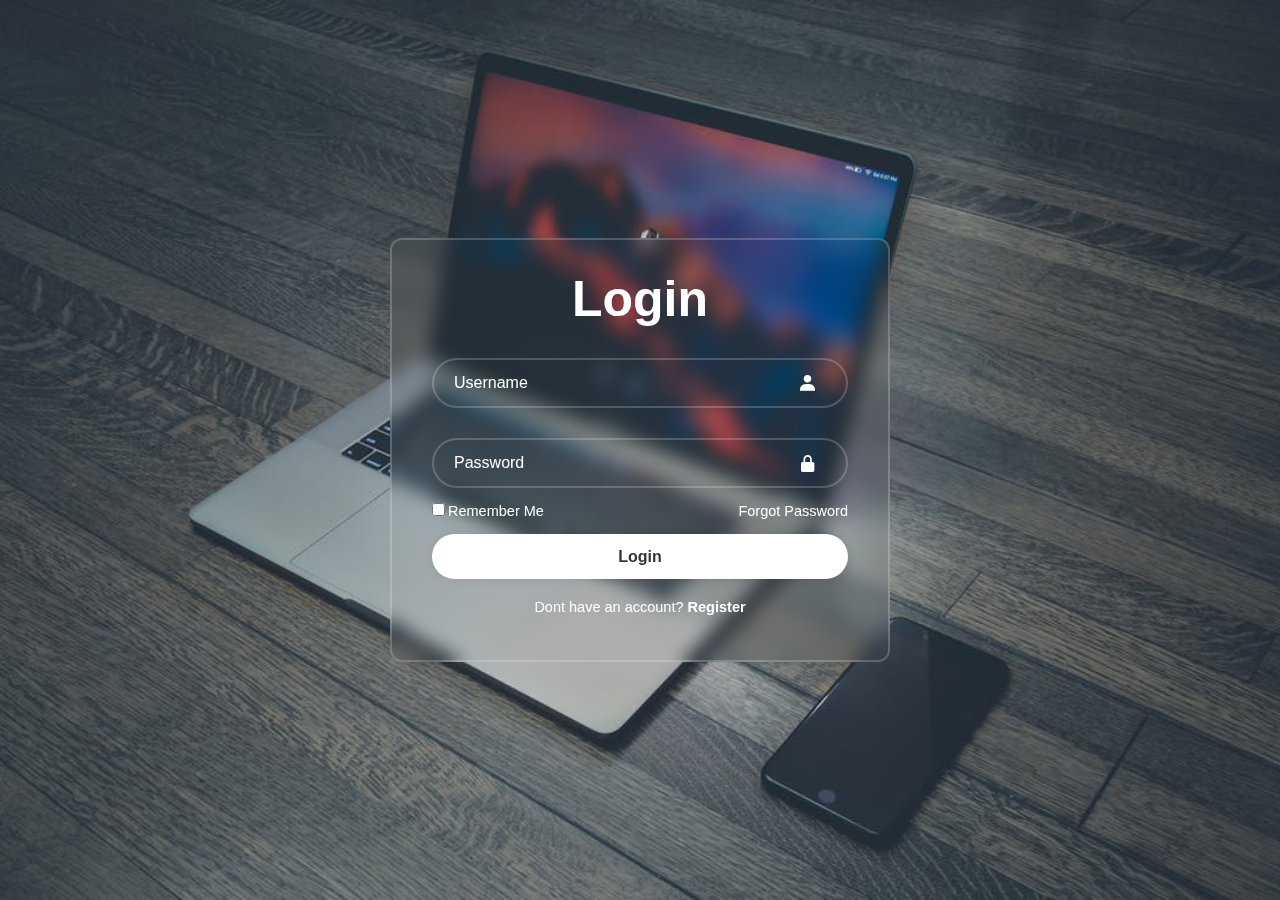
<file: index.html>
<!DOCTYPE html>
<html lang="en">
<head>
  <meta charset="UTF-8">
  <meta name="viewport" content="width=device-width, initial-scale=1.0">
  <title>Login Form | Dan Aleko</title>
  <link rel="stylesheet" href="styles.css">
  <link href='https://unpkg.com/boxicons@2.1.4/css/boxicons.min.css' rel='stylesheet'>
  <style>
    body {
        font-family: Arial, sans-serif;
        margin: 0;
        padding: 20px;
    }
    .message {
        color: green;
        margin-top: 20px;
    }
</style>

</head>
<body>
  <div class="wrapper">
    <form action="">
      <h1>Login</h1>
      <div class="input-box">
        <input type="text" placeholder="Username" required>
        <i class='bx bxs-user'></i>
      </div>
      <div class="input-box">
        <input type="password" placeholder="Password" required>
        <i class='bx bxs-lock-alt' ></i>
      </div>
      <div class="remember-forgot">
        <label><input type="checkbox">Remember Me</label>
        <a href="#">Forgot Password</a>
      </div>
      <button type="submit" class="btn">Login</button>
      <div class="register-link">
        <p>Dont have an account? <a href="#">Register</a></p>
      </div>
    </form>
  </div>
  <div class="message" id="successMessage" style="display:none;">
    Successfully logged in!
</div>

  <script>
    document.getElementById('loginForm').addEventListener('submit', function(event) {
        event.preventDefault(); // Prevent the form from submitting

        // You can add authentication logic here
        // For this example, we'll assume login is always successful

        document.getElementById('successMessage').style.display = 'block'; // Show success message
        document.getElementById('loginForm').reset(); // Reset the form
    });
</script>

</body>
</html>
</file>
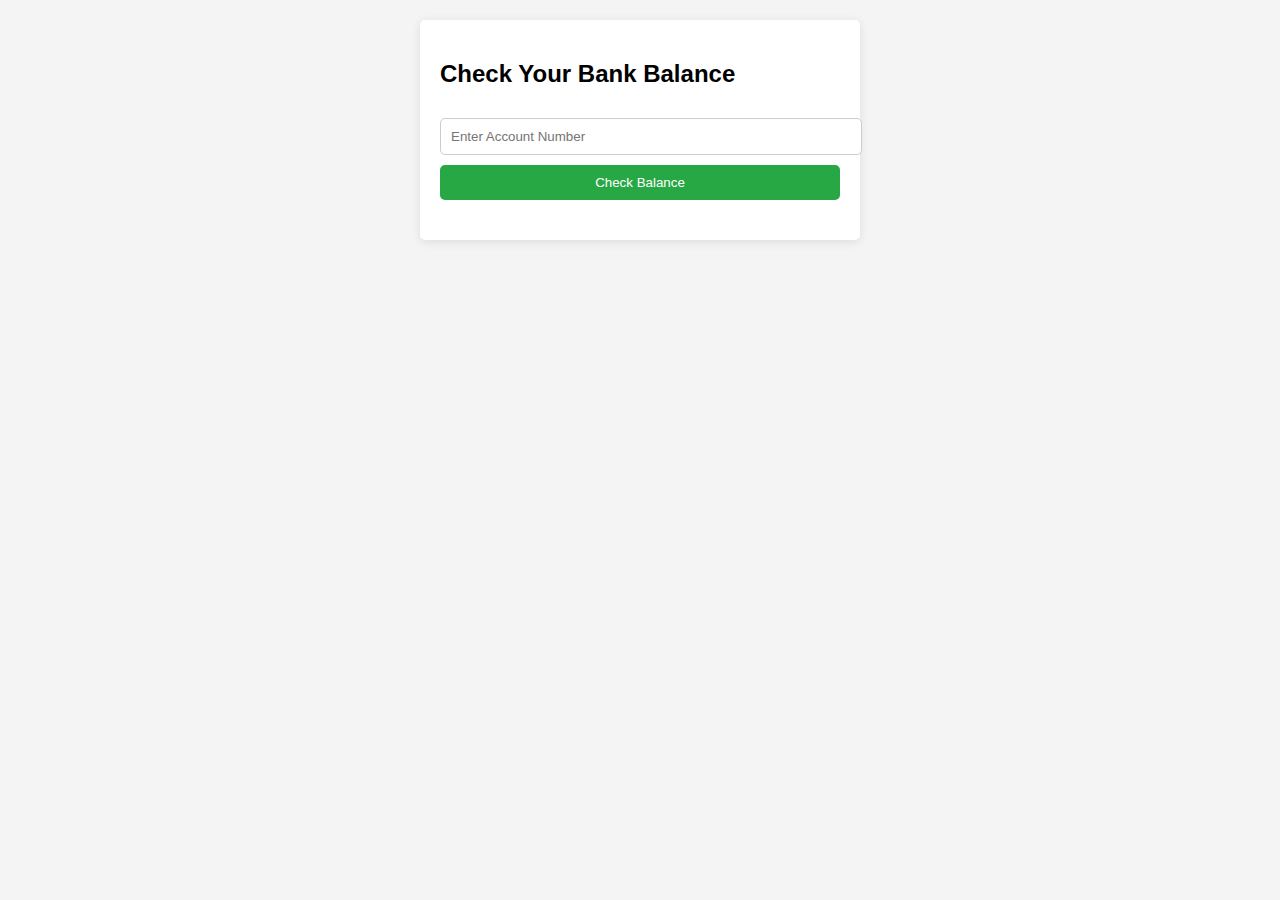
<file: balace.html>
<!DOCTYPE html>
<html lang="en">
<head>
    <meta charset="UTF-8">
    <meta name="viewport" content="width=device-width, initial-scale=1.0">
    <title>Bank Balance Checker</title>
    <style>
        body {
            font-family: Arial, sans-serif;
            background-color: #f4f4f4;
            margin: 0;
            padding: 20px;
        }
        .container {
            max-width: 400px;
            margin: auto;
            background: white;
            padding: 20px;
            border-radius: 5px;
            box-shadow: 0 2px 10px rgba(0, 0, 0, 0.1);
        }
        input[type="text"], input[type="number"] {
            width: 100%;
            padding: 10px;
            margin: 10px 0;
            border: 1px solid #ccc;
            border-radius: 5px;
        }
        button {
            width: 100%;
            padding: 10px;
            background-color: #28a745;
            color: white;
            border: none;
            border-radius: 5px;
            cursor: pointer;
        }
        button:hover {
            background-color: #218838;
        }
        .balance {
            margin-top: 20px;
            font-size: 1.5em;
        }
    </style>
</head>
<body>

<div class="container">
    <h2>Check Your Bank Balance</h2>
    <input type="text" id="accountNumber" placeholder="Enter Account Number" />
    <button onclick="checkBalance()">Check Balance</button>
    <div class="balance" id="balanceDisplay"></div>
</div>

<script>
    function checkBalance() {
        const accountNumber = document.getElementById('accountNumber').value;
        let balance;

        // Simulated balance check
        if (accountNumber === "123456") {
            balance = "$5,000";
        } else if (accountNumber === "654321") {
            balance = "$10,000";
        } else {
            balance = "Account not found.";
        }

        document.getElementById('balanceDisplay').innerText = "Your balance is: " + balance;
    }
</script>

</body>
</html>
</file>
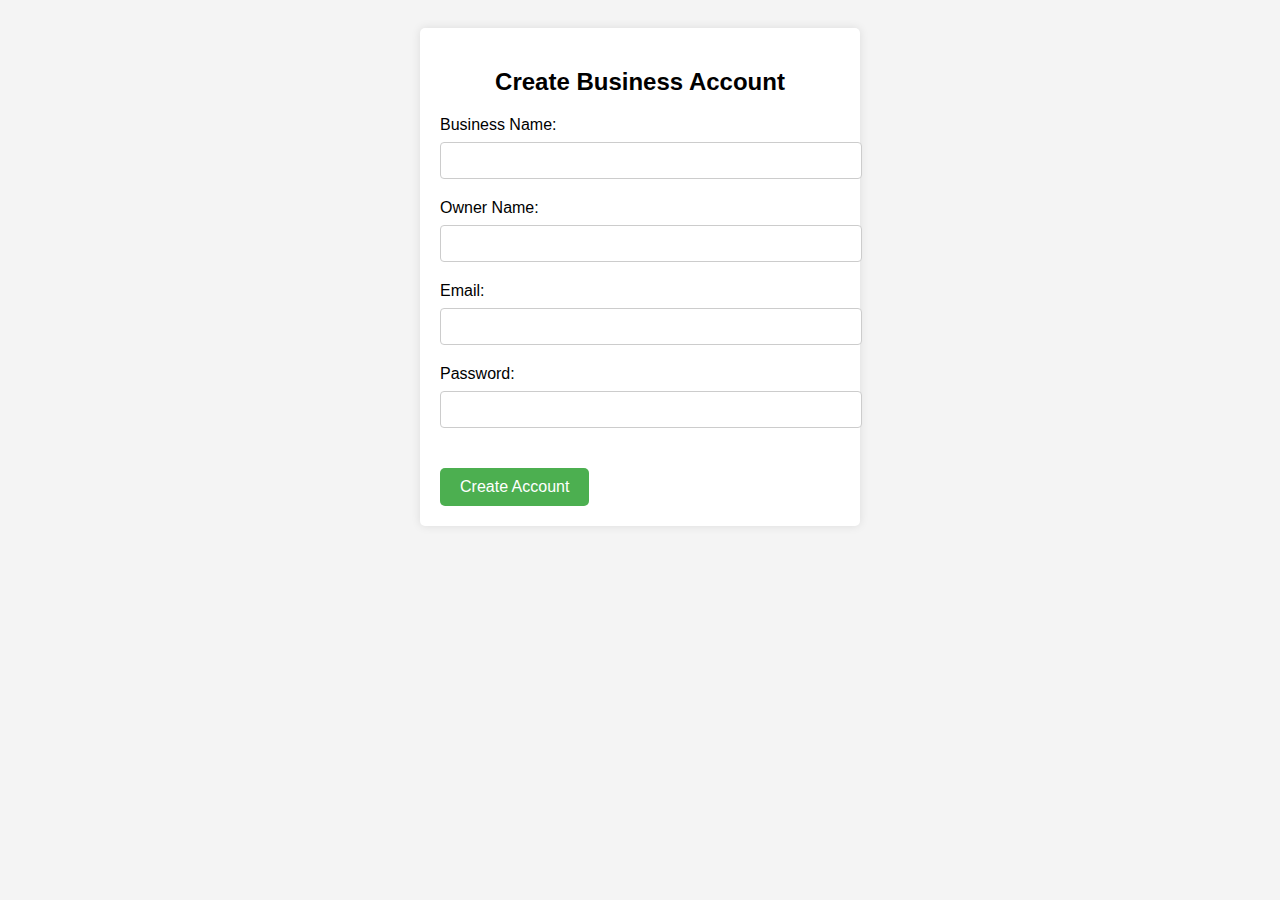
<file: buss.html>
<!DOCTYPE html>
<html lang="en">
<head>
    <meta charset="UTF-8">
    <meta name="viewport" content="width=device-width, initial-scale=1.0">
    <title>Business Account Creation</title>
    <style>
        body {
            font-family: Arial, sans-serif;
            background-color: #f4f4f4;
            padding: 20px;
        }
        .container {
            max-width: 400px;
            margin: auto;
            background: white;
            padding: 20px;
            border-radius: 5px;
            box-shadow: 0 0 10px rgba(0,0,0,0.1);
        }
        h2 {
            text-align: center;
        }
        label {
            display: block;
            margin-bottom: 8px;
        }
        input[type="text"],
        input[type="email"],
        input[type="password"] {
            width: 100%;
            padding: 10px;
            margin-bottom: 20px;
            border: 1px solid #ccc;
            border-radius: 4px;
        }
        input[type="submit"] {
            background-color: #5cb85c;
            color: white;
            padding: 10px;
            border: none;
            border-radius: 4px;
            cursor: pointer;
            width: 100%;
        }
        input[type="submit"]:hover {
            background-color: #4cae4c;
        }
        .button {
            display: inline-block;
            padding: 10px 20px;
            background-color: #4CAF50;
            color: white;
            text-decoration: none;
            border-radius: 5px;
            margin-top: 20px;
        }
        .button:hover {
            background-color: #45a049;
        }
    </style>
</head>
<body>

<div class="container">
    <h2>Create Business Account</h2>
    <form action="/submit" method="POST">
        <label for="business-name">Business Name:</label>
        <input type="text" id="business-name" name="business-name" required>

        <label for="owner-name">Owner Name:</label>
        <input type="text" id="owner-name" name="owner-name" required>

        <label for="email">Email:</label>
        <input type="email" id="email" name="email" required>

        <label for="password">Password:</label>
        <input type="password" id="password" name="password" required>

        <a href="buss1.html" class="button">Create Account</a>

    </form>
</div>

</body>
</html>
</file>
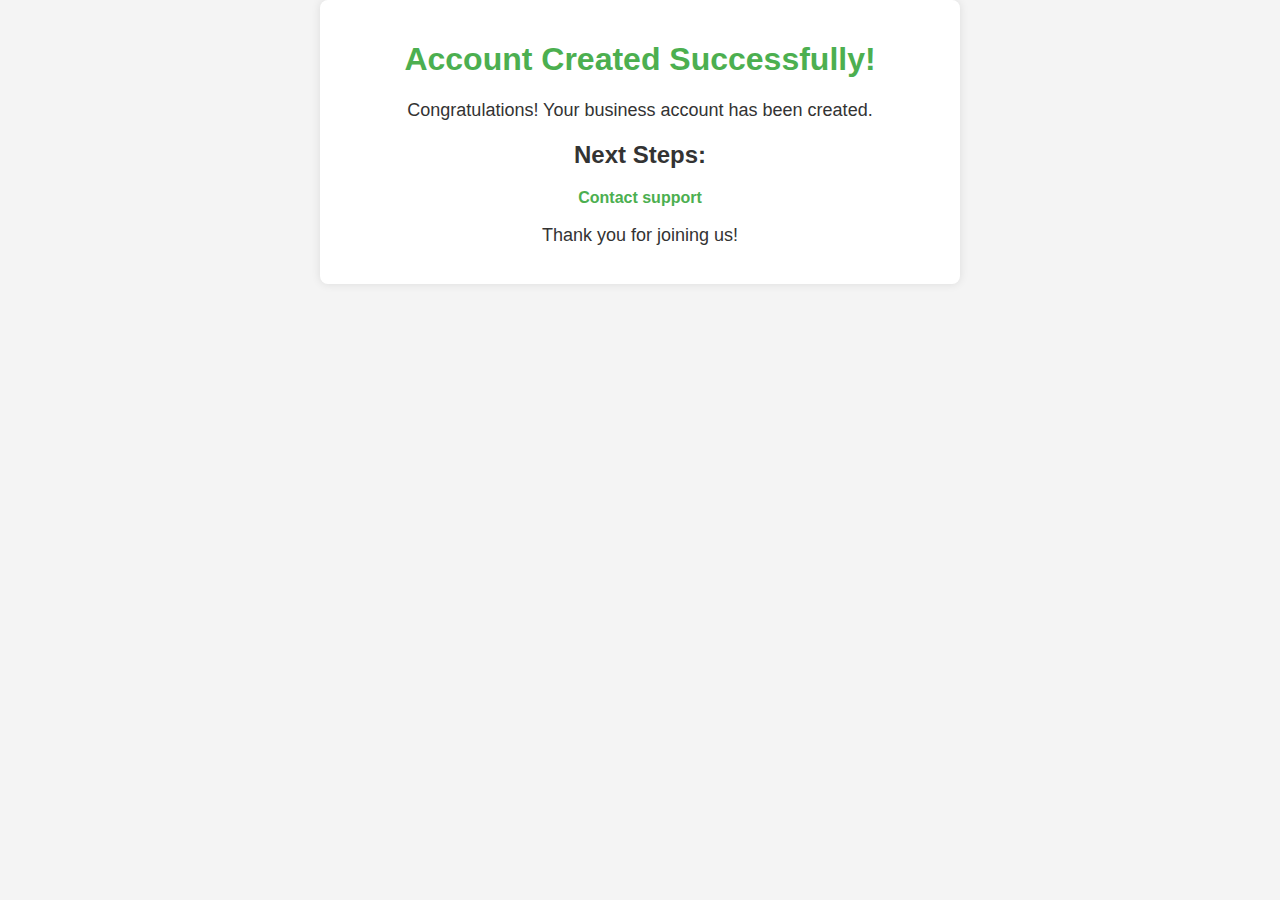
<file: buss1.html>
<!DOCTYPE html>
<html lang="en">
<head>
    <meta charset="UTF-8">
    <meta name="viewport" content="width=device-width, initial-scale=1.0">
    <title>Account Created</title>
    <style>
        body {
            font-family: Arial, sans-serif;
            background-color: #f4f4f4;
            color: #333;
            margin: 0;
            padding: 0;
        }
        .container {
            max-width: 600px;
            margin: auto;
            padding: 20px;
            background: white;
            border-radius: 8px;
            box-shadow: 0 0 10px rgba(0, 0, 0, 0.1);
            text-align: center;
        }
        h1 {
            color: #4CAF50;
        }
        p {
            font-size: 18px;
        }
        a {
            text-decoration: none;
            color: #4CAF50;
            font-weight: bold;
        }
        .next-steps {
            margin-top: 20px;
        }
    </style>
</head>
<body>

<div class="container">
    <h1>Account Created Successfully!</h1>
    <p>Congratulations! Your business account has been created.</p>
    
    <div class="next-steps">
        <h2>Next Steps:</h2>
        <a href="home1.html">Contact support</a>
    </div>
    
    <p>Thank you for joining us!</p>
</div>

</body>
</html>
</file>
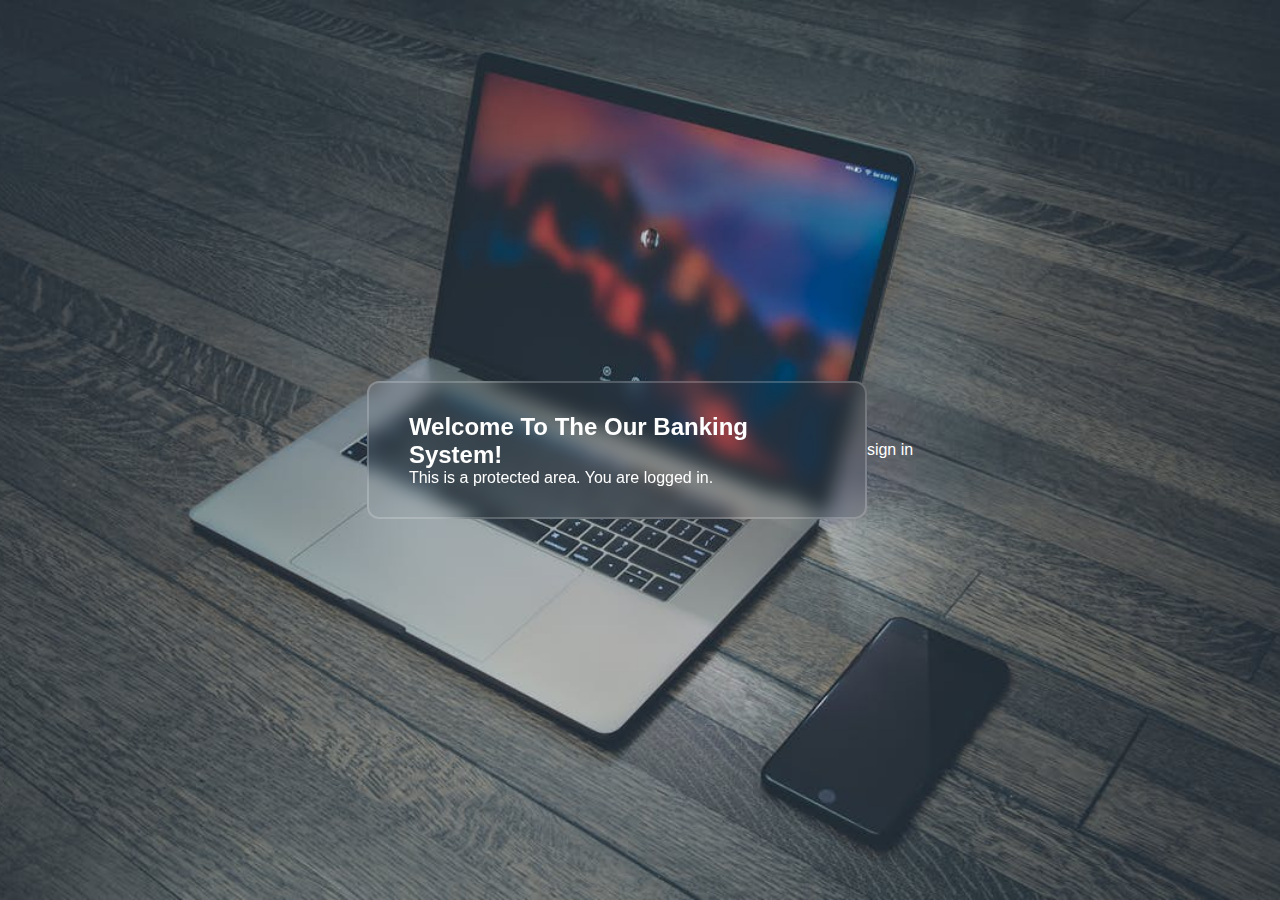
<file: home.html>
<!DOCTYPE html>
<html lang="en">
<head>
    <meta charset="UTF-8">
    <meta name="viewport" content="width=device-width, initial-scale=1.0">
    <title>Home Page</title>
    <link rel="stylesheet" href="styles.css">
    <link href='https://unpkg.com/boxicons@2.1.4/css/boxicons.min.css' rel='stylesheet'>

</head>
<body>
     <div class="wrapper">
        <h2>Welcome To The Our Banking System!</h2>
        <p>This is a protected area. You are logged in.</p>
        </div>
        <div class="remember-forgot">

        <a href="index.html">sign in</a>
    </div>
</body>
</html>
</file>
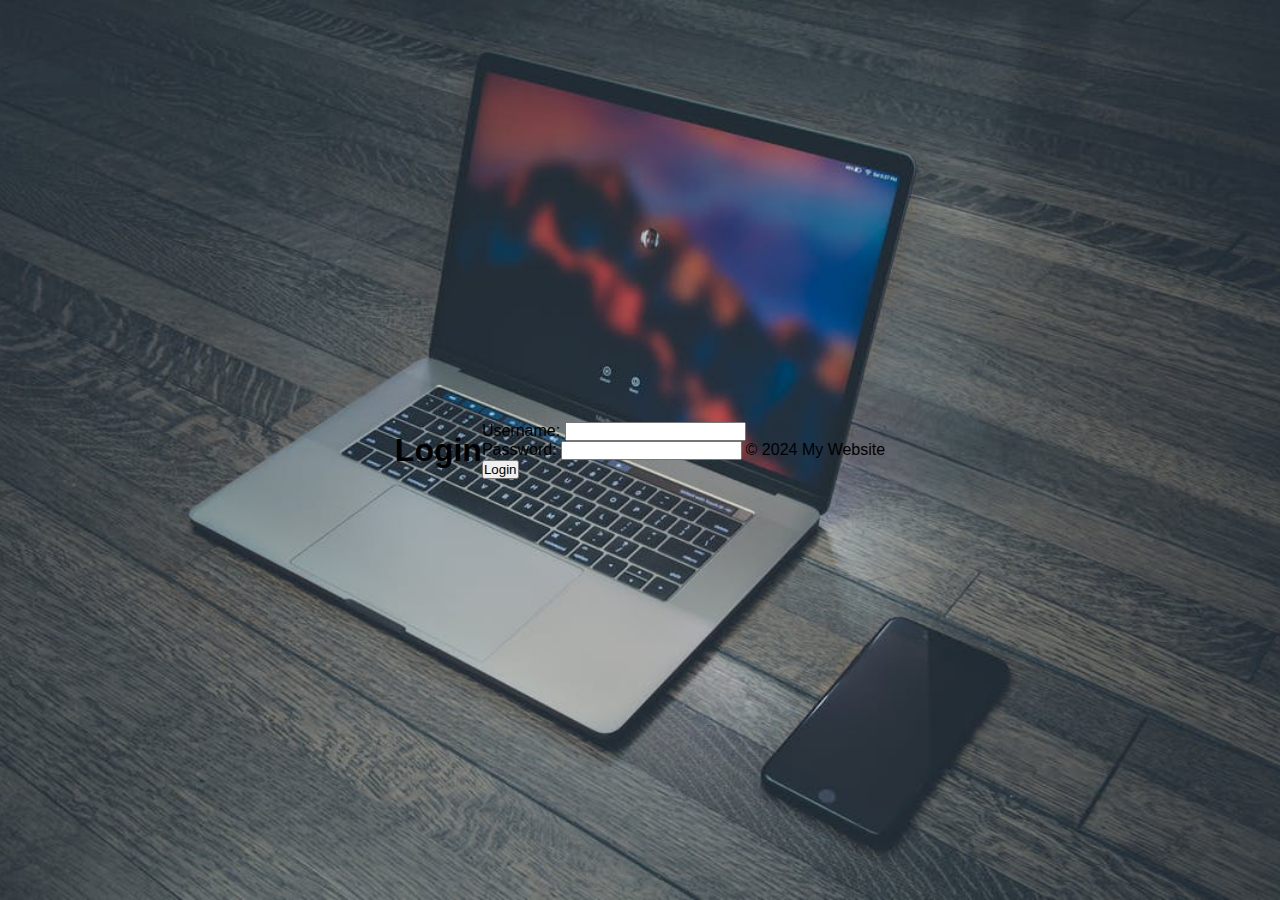
<file: login.html>
<!DOCTYPE html>
<html lang="en">
<head>
    <meta charset="UTF-8">
    <meta name="viewport" content="width=device-width, initial-scale=1.0">
    <title>Login Page</title>
    <link rel="stylesheet" href="styles.css">
</head>
<body>
    <header>
        <h1>Login</h1>
    </header>
    <main>
        <form id="loginForm">
            <div>
                <label for="username">Username:</label>
                <input type="text" id="username" required>
            </div>
            <div>
                <label for="password">Password:</label>
                <input type="password" id="password" required>
            </div>
            <button type="submit">Login</button>
        </form>
        <div id="message"></div>
    </main>
    <footer>
        <p>&copy; 2024 My Website</p>
    </footer>
    <script src="script.js"></script>
</body>
</html>
</file>
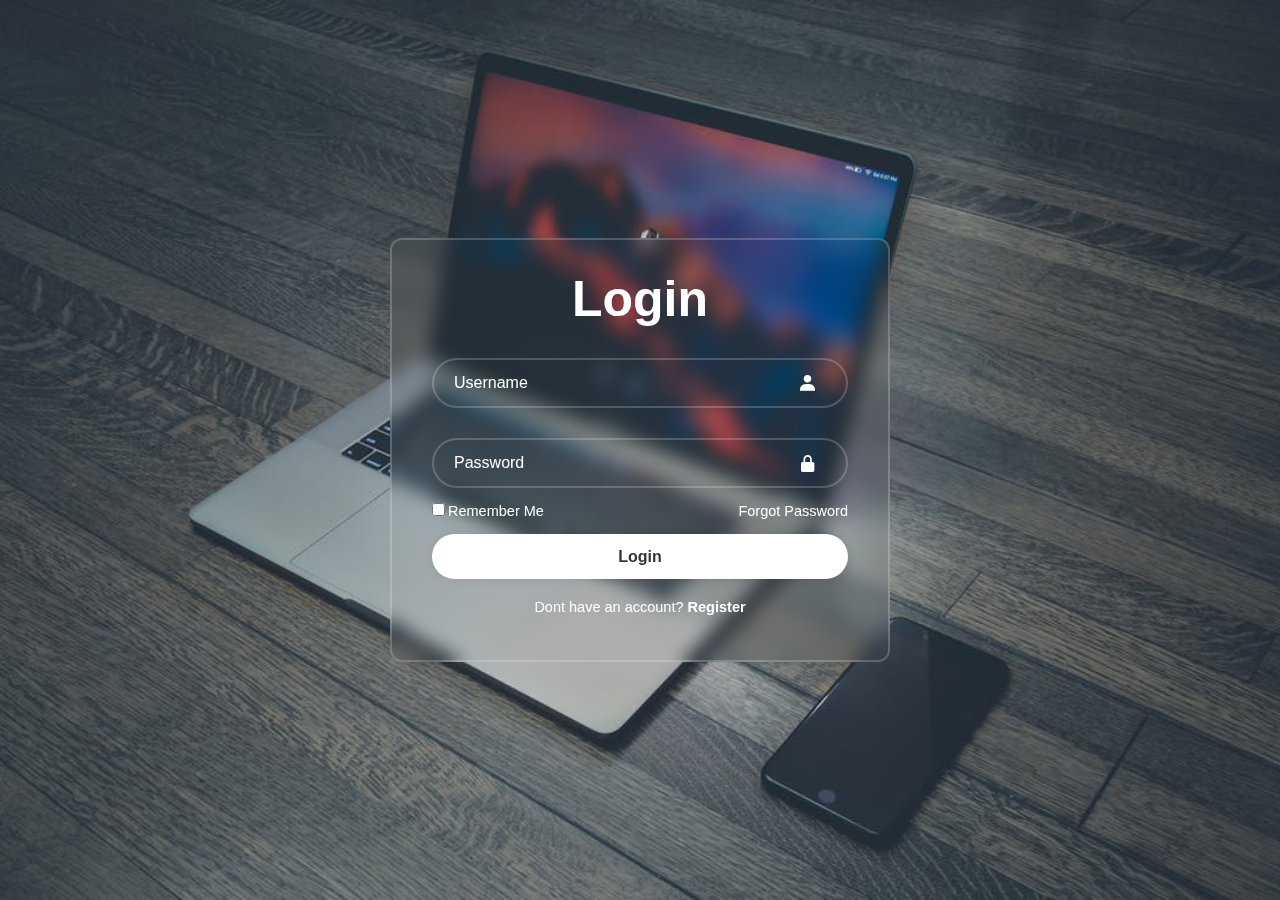
<file: login1.html>
<!DOCTYPE html>
<html lang="en">
<head>
    <meta charset="UTF-8">
    <meta name="viewport" content="width=device-width, initial-scale=1.0">
    <title>Login Page</title>
    <link rel="stylesheet" href="styles.css">
    <link href='https://unpkg.com/boxicons@2.1.4/css/boxicons.min.css' rel='stylesheet'>
  
    <style>
        body {
            font-family: Arial, sans-serif;
            margin: 0;
            padding: 20px;
        }
        .message {
            font-size: 40px;
            text-align: center;
            position: absolute;
            bottom: 20px;
            color: white;
            margin-bottom: 40px;
        }
    </style>
</head>
<body>
  <div class="wrapper">
    <form id="loginForm">
      <h1>Login</h1>
      <div class="input-box">
        <input type="text" placeholder="Username" required>
        <i class='bx bxs-user'></i>
      </div>
      <div class="input-box">
        <input type="password" placeholder="Password" required>
        <i class='bx bxs-lock-alt' ></i>
      </div>
      <div class="remember-forgot">
        <label><input type="checkbox">Remember Me</label>
        <a href="#">Forgot Password</a>
      </div>
      <button type="submit" class="btn">Login</button>
      <div class="register-link">
        <p>Dont have an account? <a href="#">Register</a></p>
      </div>
    </form>
  </div>

    <div class="message" id="successMessage" style="display:none;">
        Successfully logged in!
    </div>

    <script>
        document.getElementById('loginForm').addEventListener('submit', function(event) {
            event.preventDefault(); // Prevent the form from submitting

            // You can add authentication logic here
            // For this example, we'll assume login is always successful

            document.getElementById('successMessage').style.display = 'block'; // Show success message
            document.getElementById('loginForm').reset(); // Reset the form
        });
    </script>

</body>
</html>
</file>
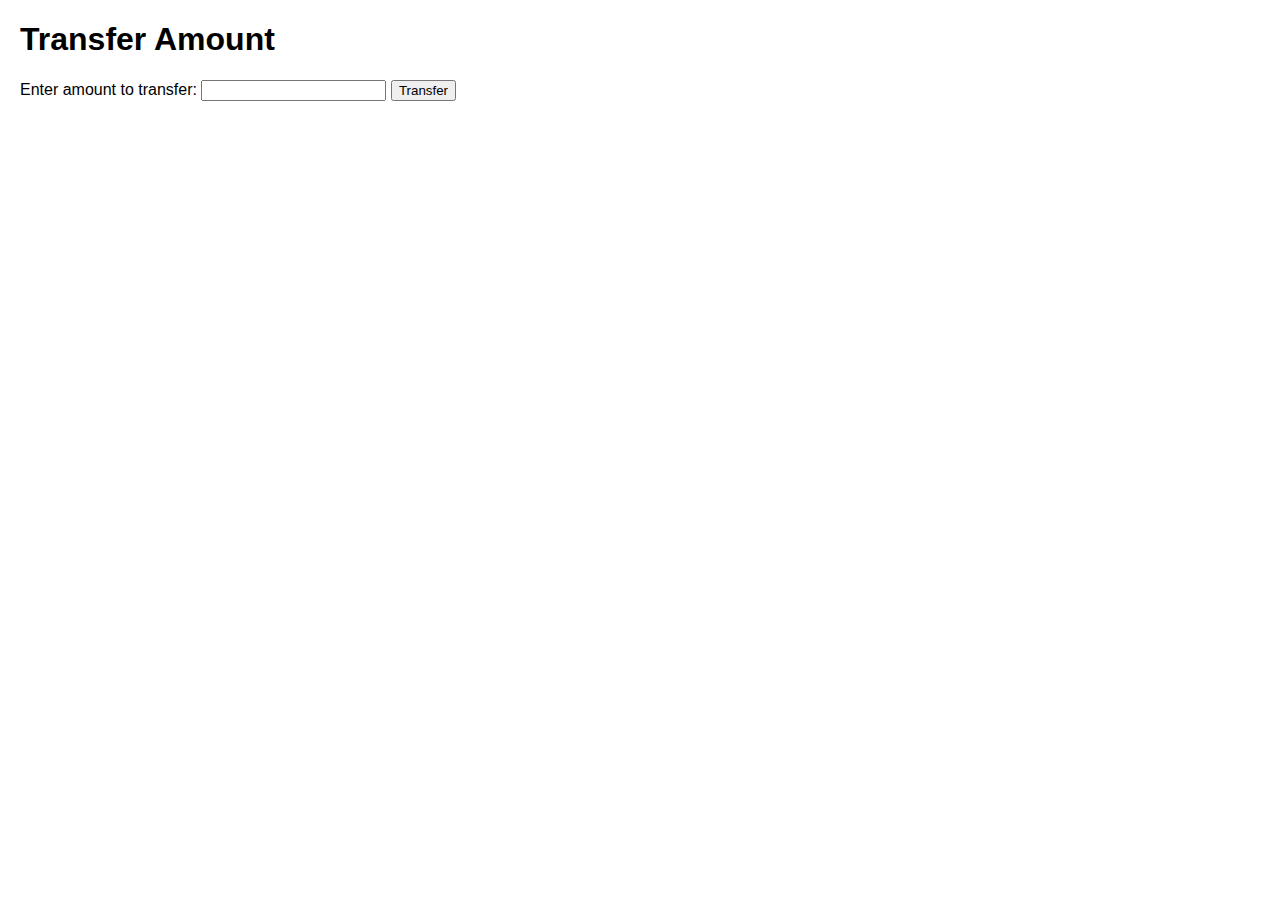
<file: moneytran.html>
<!DOCTYPE html>
<html lang="en">
<head>
    <meta charset="UTF-8">
    <meta name="viewport" content="width=device-width, initial-scale=1.0">
    <title>Transfer Amount</title>
    <style>
        body {
            font-family: Arial, sans-serif;
            margin: 20px;
        }
        .hidden {
            display: none;
        }
        .message {
            margin-top: 20px;
            color: green;
        }
    </style>
</head>
<body>

    <h1>Transfer Amount</h1>
    <label for="amount">Enter amount to transfer:</label>
    <input type="number" id="amount" min="1" required>
    <button id="transferButton">Transfer</button>

    <div id="confirmationMessage" class="hidden message">
        Transfer successful! Amount transferred: <span id="transferredAmount"></span>
    </div>

    <script>
        document.getElementById('transferButton').addEventListener('click', function() {
            const amountInput = document.getElementById('amount');
            const amount = amountInput.value;

            if (amount && amount > 0) {
                // Simulate a transfer action (could be an API call in real scenarios)
                setTimeout(() => {
                    document.getElementById('transferredAmount').textContent = amount;
                    document.getElementById('confirmationMessage').classList.remove('hidden');
                    amountInput.value = ''; // Clear the input field
                }, 1000); // Simulate delay for the transfer
            } else {
                alert("Please enter a valid amount.");
            }
        });
    </script>

</body>
</html>
</file>
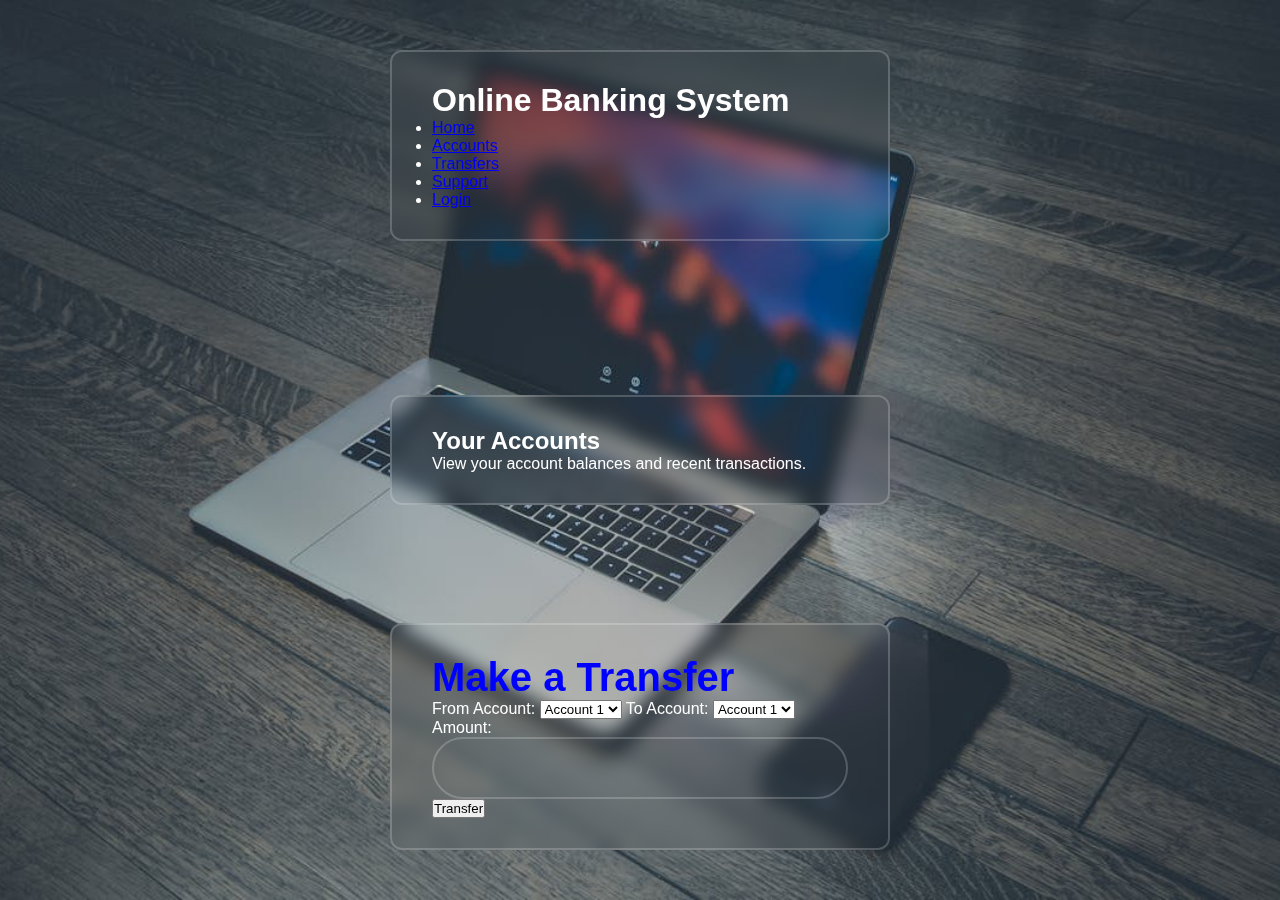
<file: online.html>
<!DOCTYPE html>
<html lang="en">
<head>
    <meta charset="UTF-8">
    <meta name="viewport" content="width=device-width, initial-scale=1.0">
    <title>Online Banking</title>
    <link rel="stylesheet" href="styles.css">
</head>
<body>
    <div class="wrapper1">

    <header>
        <h1>Online Banking System</h1>
        <nav>
            <ul>
                <li><a href="#home">Home</a></li>
                <li><a href="#accounts">Accounts</a></li>
                <li><a href="#transfers">Transfers</a></li>
                <li><a href="#support">Support</a></li>
                <li><a href="#login">Login</a></li>
            </ul>
        </nav>
    </header>
    </div>

    <main>
        <div class="wrapper">
        <section id="accounts">
            <h2>Your Accounts</h2>
            <p>View your account balances and recent transactions.</p>
            <!-- Account details would go here -->
        </section>
        </div>
        <div class="wrapper2">
        <section id="transfers">
            <h2>Make a Transfer</h2>
            <form action="transfer.php" method="post">

                <label for="fromAccount">From Account:</label>
                <select id="fromAccount" name="fromAccount">
                    <option value="account1">Account 1</option>
                    <option value="account2">Account 2</option>
                </select>

                <label for="toAccount">To Account:</label>
                <select id="toAccount" name="toAccount">
                    <option value="account1">Account 1</option>
                    <option value="account2">Account 2</option>
                </select>

                <label for="amount">Amount:</label>
                <div class="input-box">
                <input type="number" id="amount" name="amount" required>
                </div>


                <button type="submit">Transfer</button>
            </form>
        </section>
        </section>
    </main>
</div>
</body>
</html>
</file>
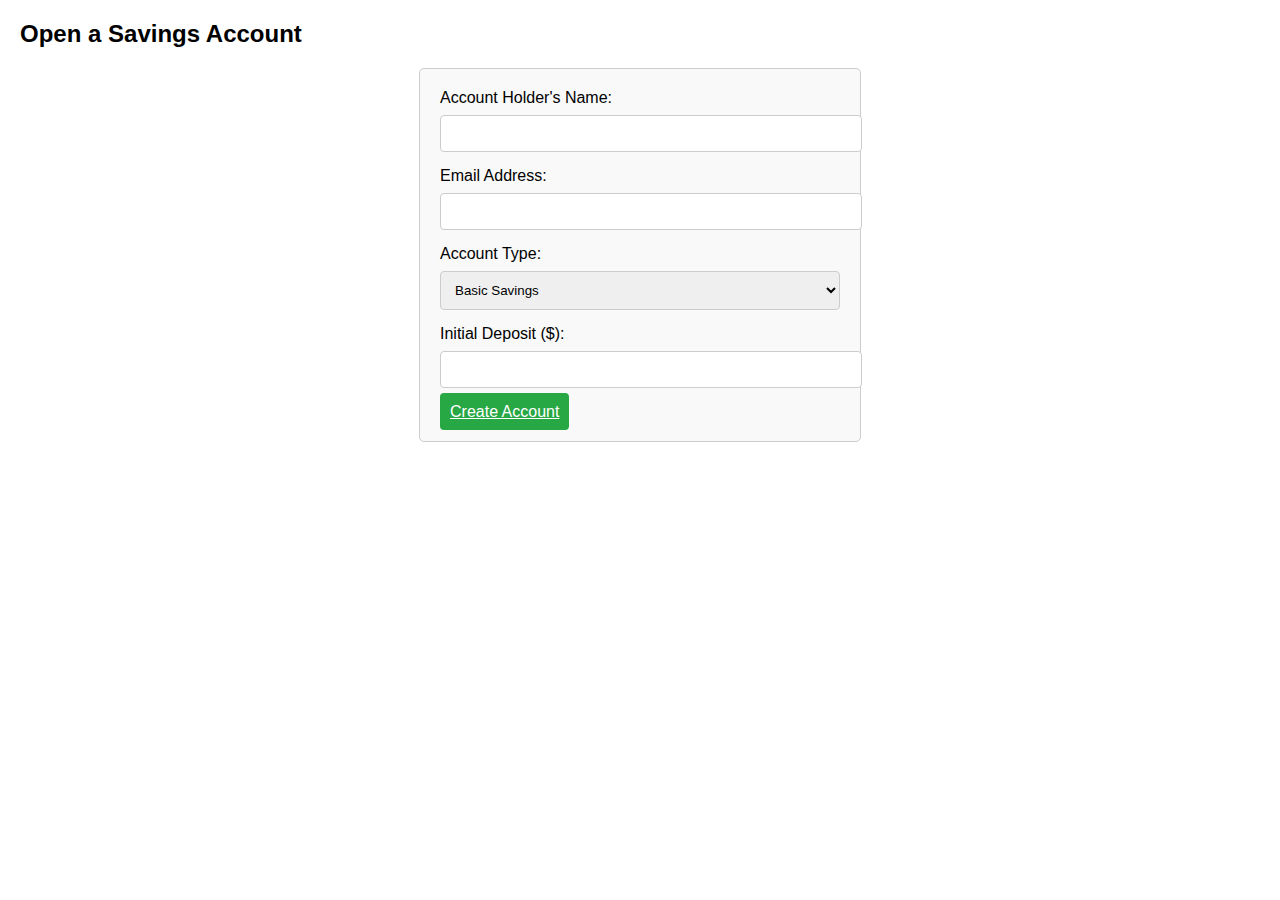
<file: saving.html>
<!DOCTYPE html>
<html lang="en">
<head>
    <meta charset="UTF-8">
    <meta name="viewport" content="width=device-width, initial-scale=1.0">
    <title>Open Savings Account</title>
    <style>
        body {
            font-family: Arial, sans-serif;
            margin: 20px;
        }
        form {
            max-width: 400px;
            margin: auto;
            padding: 20px;
            border: 1px solid #ccc;
            border-radius: 5px;
            background-color: #f9f9f9;
        }
        label {
            display: block;
            margin-bottom: 8px;
        }
        input, select {
            width: 100%;
            padding: 10px;
            margin-bottom: 15px;
            border: 1px solid #ccc;
            border-radius: 4px;
        }
        .button {
            padding: 10px;
            background-color: #28a745;
            color: white;
            border: none;
            border-radius: 4px;
            cursor: pointer;
        }
        .button:hover {
            background-color: #218838;
        }
    </style>
</head>
<body>

<h2>Open a Savings Account</h2>

<form action="/submit-account" method="POST">
    <label for="name">Account Holder's Name:</label>
    <input type="text" id="name" name="name" required>

    <label for="email">Email Address:</label>
    <input type="email" id="email" name="email" required>

    <label for="account-type">Account Type:</label>
    <select id="account-type" name="account-type" required>
        <option value="basic">Basic Savings</option>
        <option value="premium">Premium Savings</option>
    </select>

    <label for="initial-deposit">Initial Deposit ($):</label>
    <input type="number" id="initial-deposit" name="initial-deposit" min="0" required>

    <a href="saving1.html" class="button">Create Account</a>
</form>

</body>
</html>
</file>
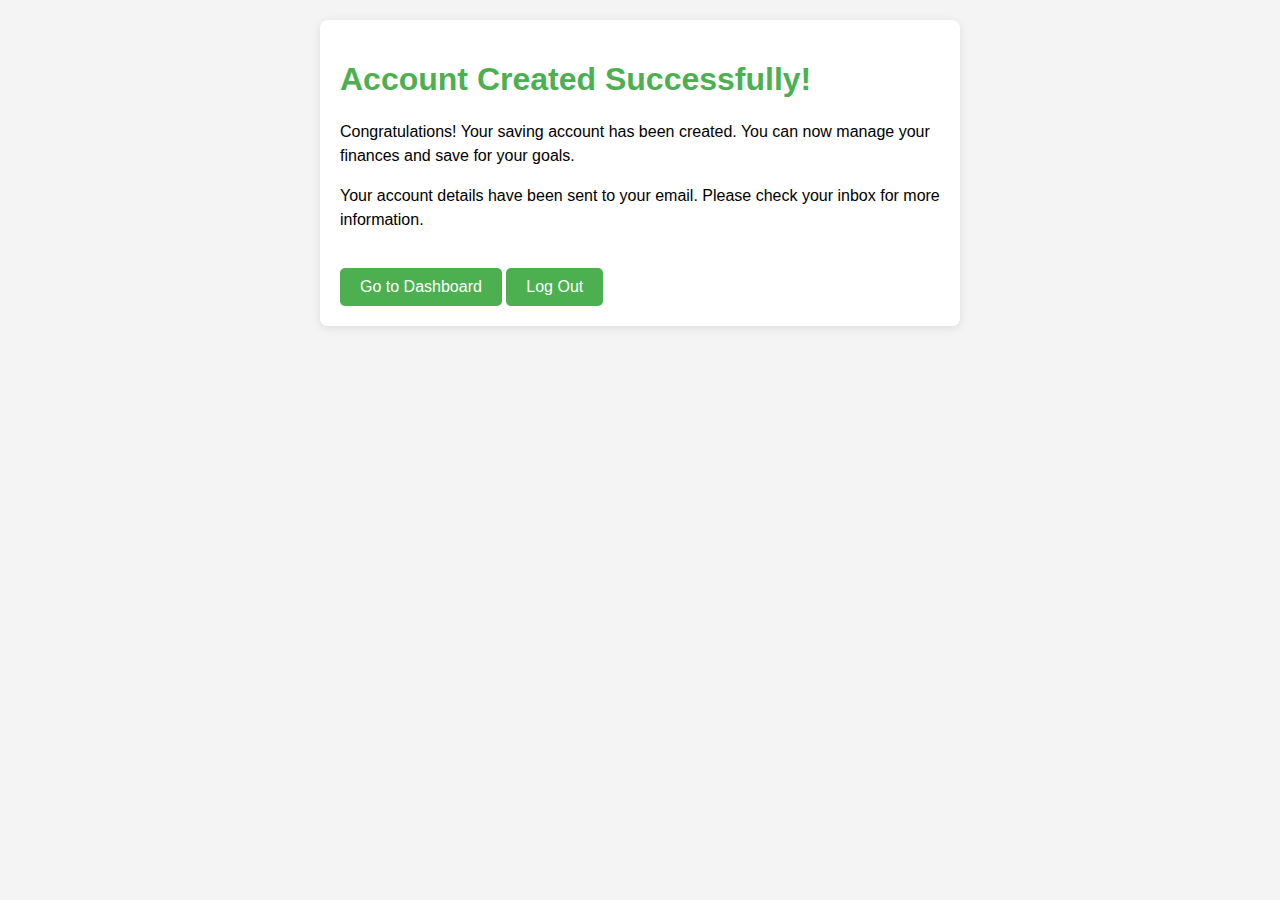
<file: saving1.html>
<!DOCTYPE html>
<html lang="en">
<head>
    <meta charset="UTF-8">
    <meta name="viewport" content="width=device-width, initial-scale=1.0">
    <title>Account Created</title>
    <style>
        body {
            font-family: Arial, sans-serif;
            background-color: #f4f4f4;
            margin: 0;
            padding: 20px;
        }
        .container {
            max-width: 600px;
            margin: auto;
            background: white;
            padding: 20px;
            border-radius: 8px;
            box-shadow: 0 2px 10px rgba(0, 0, 0, 0.1);
        }
        h1 {
            color: #4CAF50;
        }
        p {
            font-size: 16px;
            line-height: 1.5;
        }
        .button {
            display: inline-block;
            padding: 10px 20px;
            background-color: #4CAF50;
            color: white;
            text-decoration: none;
            border-radius: 5px;
            margin-top: 20px;
        }
        .button:hover {
            background-color: #45a049;
        }
    </style>
</head>
<body>

<div class="container">
    <h1>Account Created Successfully!</h1>
    <p>Congratulations! Your saving account has been created. You can now manage your finances and save for your goals.</p>
    <p>Your account details have been sent to your email. Please check your inbox for more information.</p>
    <a href="home1.html" class="button">Go to Dashboard</a>
    <a href="signout.html" class="button">Log Out</a>
</div>

</body>
</html>
</file>
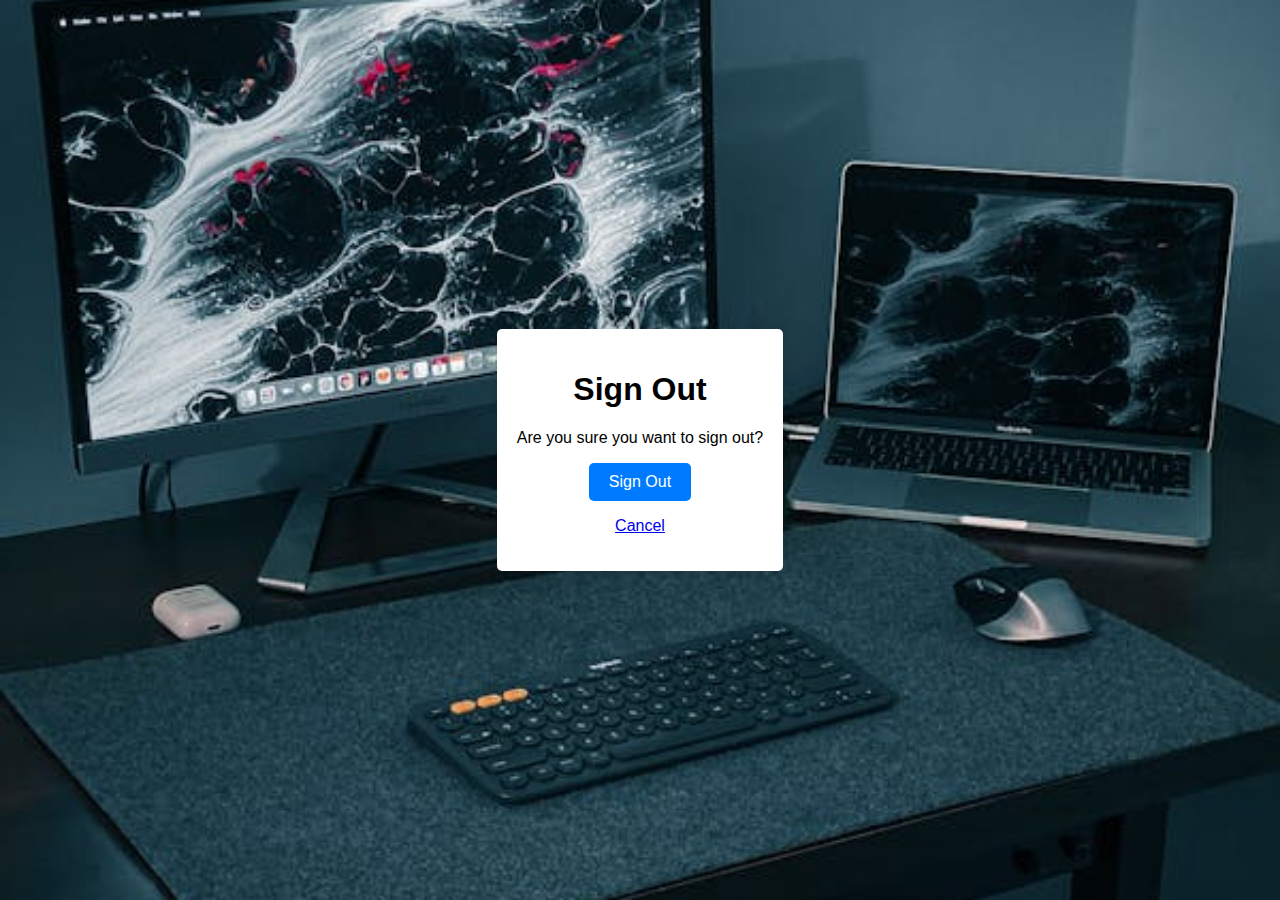
<file: signout.html>
<!DOCTYPE html>
<html lang="en">
<head>
    <meta charset="UTF-8">
    <meta name="viewport" content="width=device-width, initial-scale=1.0">
    <title>Sign Out</title>   
    <style>
        body {
            font-family: Arial, sans-serif;
            display: flex;
            justify-content: center;
            align-items: center;
            height: 100vh;
            background:url(money.jpg);
            background-size:cover ;
            background-position: center;
            margin: 0;
        }
        .container {
            text-align: center;
            background-color: #fff;
            padding: 20px;
            border-radius: 5px;
            box-shadow: 0 0 10px rgba(0, 0, 0, 0.1);
        }
        button {
            padding: 10px 20px;
            font-size: 16px;
            cursor: pointer;
            border: none;
            border-radius: 5px;
            background-color: #007bff;
            color: white;
            transition: background-color 0.3s;
        }
        button:hover {
            background-color: #0056b3;
        }
    </style>
</head>
<body>

<div class="container">
    <h1>Sign Out</h1>
    <p>Are you sure you want to sign out?</p>
    <form action="home1.html" method="POST">
        <button type="submit">Sign Out</button>
    </form>
    <p><a href="home1.html">Cancel</a></p>
</div>

</body>
</html>
</file>
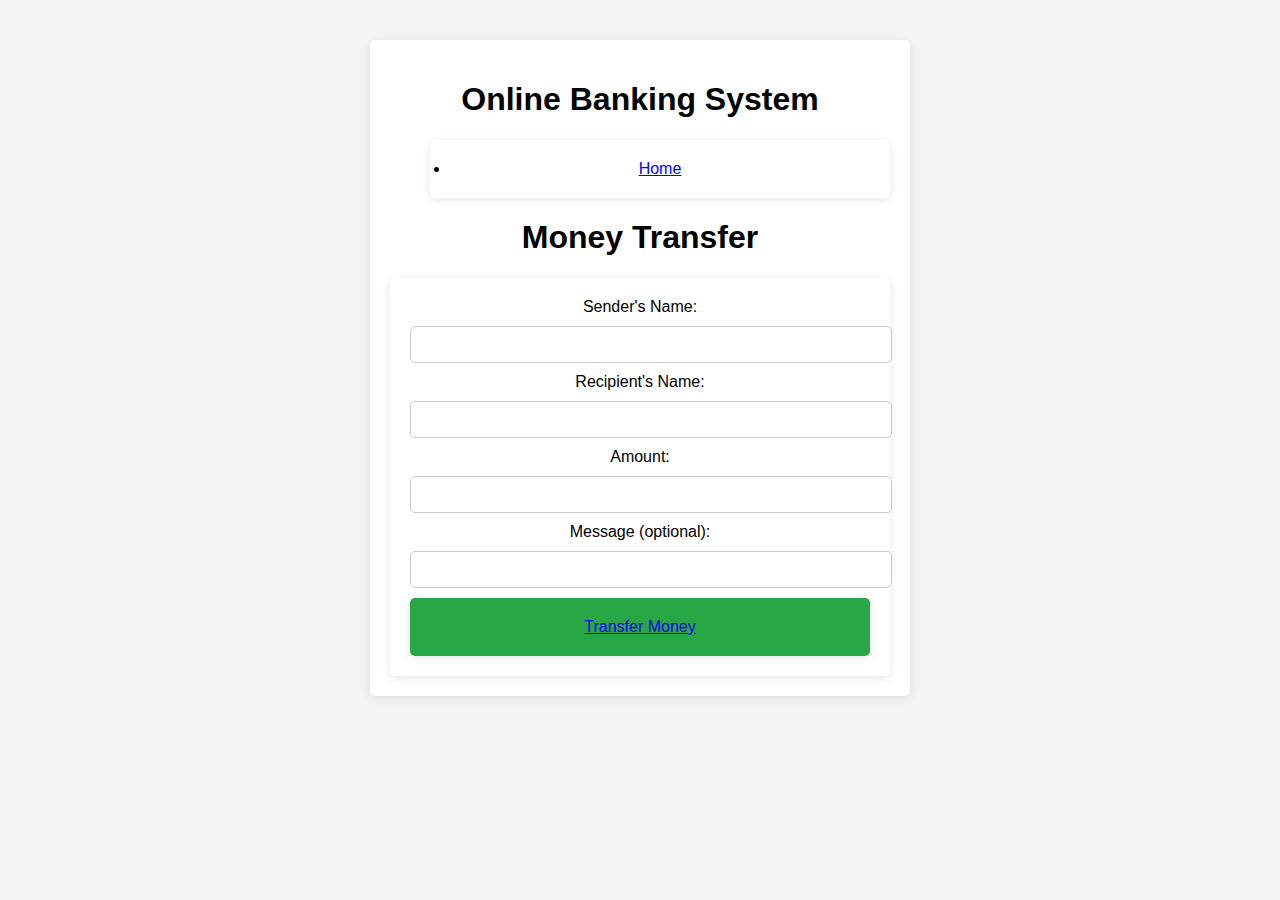
<file: trans.html>
<!DOCTYPE html>
<html lang="en">
<head>
    <meta charset="UTF-8">
    <meta name="viewport" content="width=device-width, initial-scale=1.0">
    <title>Money Transfer</title>
    <style>
        body {
            font-family: Arial, sans-serif;
            margin: 20px;
            padding: 20px;
            background-color: #f4f4f4;
        }
        h1 {
            text-align: center;
        }
        form {
            max-width: 500px;
            margin: 0 auto;
            padding: 20px;
            background: white;
            border-radius: 5px;
            box-shadow: 0 2px 10px rgba(0, 0, 0, 0.1);
        }
        .form {
            max-width: 500px;
            margin: 0 auto;
            padding: 20px;
            text-align: center;
            background: white;
            border-radius: 5px;
            box-shadow: 0 2px 10px rgba(0, 0, 0, 0.1);
        }
        .form1{
            max-width: 500px;
            margin: 0 auto;
            padding: 20px;
            text-align: center;
            background: white;
            border-radius: 5px;
            box-shadow: 0 2px 10px rgba(0, 0, 0, 0.1);
            background-color: #28a745;
        }

        input[type="text"], input[type="number"], input[type="submit"] {
            width: 100%;
            padding: 10px;
            margin: 10px 0;
            border: 1px solid #ccc;
            border-radius: 5px;
        }
        input[type="submit"] {
            background-color: #28a745;
            color: white;
            border: none;
            cursor: pointer;
        }
        input[type="submit"]:hover {
            background-color: #218838;
        }
    </style>
</head>
<body>
      <div class="form">
        <h1>Online Banking System</h1>
        <nav>
            <ul>
                <div class="form">
                <li><a href="home1.html">Home</a></li>
                </div>
            </ul>
        </nav>
    </header>

    <h1>Money Transfer</h1>
    <form action="/submit_transfer" method="POST">
        <label for="senderName">Sender's Name:</label>
        <input type="text" id="senderName" name="senderName" required>

        <label for="recipientName">Recipient's Name:</label>
        <input type="text" id="recipientName" name="recipientName" required>

        <label for="amount">Amount:</label>
        <input type="number" id="amount" name="amount" min="1" required>

        <label for="message">Message (optional):</label>
        <input type="text" id="message" name="message">
        <div class="form1">
        <a href="moneytran.html">Transfer Money</a>
        </div>
    </form>

</body>
</html>
</file>
<file: styles.css>
*{
    margin: 0;
    padding: 0;
    box-sizing: border-box;
    font-family: "Poppins", sans-serif;
  }
  body{
    display: flex;
    justify-content: center;
    align-items: center;
    min-height: 100vh;
    background: url(lap.jpg) no-repeat;
    background-size: cover;
    background-position: center;
  }

  .wrapper{
    width: 500px;
    background: transparent;
    border: 2px solid rgba(255, 255, 255, .2);
    backdrop-filter: blur(9px);
    color: #fff;
    border-radius: 12px;
    padding: 30px 40px;
  }
  .wrapper h1{
    font-size: 50px;
    text-align: center;
  }
  .wrapper1{
    position: absolute;
    top: 50px;
    width: 500px;
    background: transparent;
    border: 2px solid rgba(255, 255, 255, .2);
    backdrop-filter: blur(9px);
    color: #fff;
    border-radius: 12px;
    padding: 30px 40px;
  }
  .wrapper2{
    position: absolute;
    bottom: 50px;
    width: 500px;
    background: transparent;
    border: 2px solid rgba(255, 255, 255, .2);
    backdrop-filter: blur(9px);
    color: #fff;
    border-radius: 12px;
    padding: 30px 40px;
  }
  .wrapper2 h2{
    font-size: 40px;
    color: blue;
  }
  .wrapper .input-box{
    position: relative;
    width: 100%;
    height: 50px;
    
    margin: 30px 0;
  }
  .input-box input{
    width: 100%;
    height: 100%;
    background: transparent;
    border: none;
    outline: none;
    border: 2px solid rgba(255, 255, 255, .2);
    border-radius: 40px;
    font-size: 16px;
    color: #fff;
    padding: 20px 45px 20px 20px;
  }
  .input-box input::placeholder{
    color: #fff;
  }
  .input-box i{
    position: absolute;
    right: 20px;
    top: 30%;
    transform: translate(-50%);
    font-size: 20px;
  
  }
  .wrapper .remember-forgot{
    display: flex;
    justify-content: space-between;
    font-size: 14.5px;
    margin: -15px 0 15px;
  }
  .remember-forgot label input{
    accent-color: #fff;
    margin-right: 3px;
  
  }
  .remember-forgot a{
    color: #fff;
    text-decoration: none;
  
  }
  .remember-forgot a:hover{
    text-decoration: underline;
  }
  .wrapper .btn{
    width: 100%;
    height: 45px;
    background: #fff;
    border: none;
    outline: none;
    border-radius: 40px;
    box-shadow: 0 0 10px rgba(0, 0, 0, .1);
    cursor: pointer;
    font-size: 16px;
    color: #333;
    font-weight: 600;
  }
  .wrapper .register-link{
    font-size: 14.5px;
    text-align: center;
    margin: 20px 0 15px;
  
  }
  .register-link p a{
    color: #fff;
    text-decoration: none;
    font-weight: 600;
  }
  .register-link p a:hover{
    text-decoration: underline;
  }
</file>
